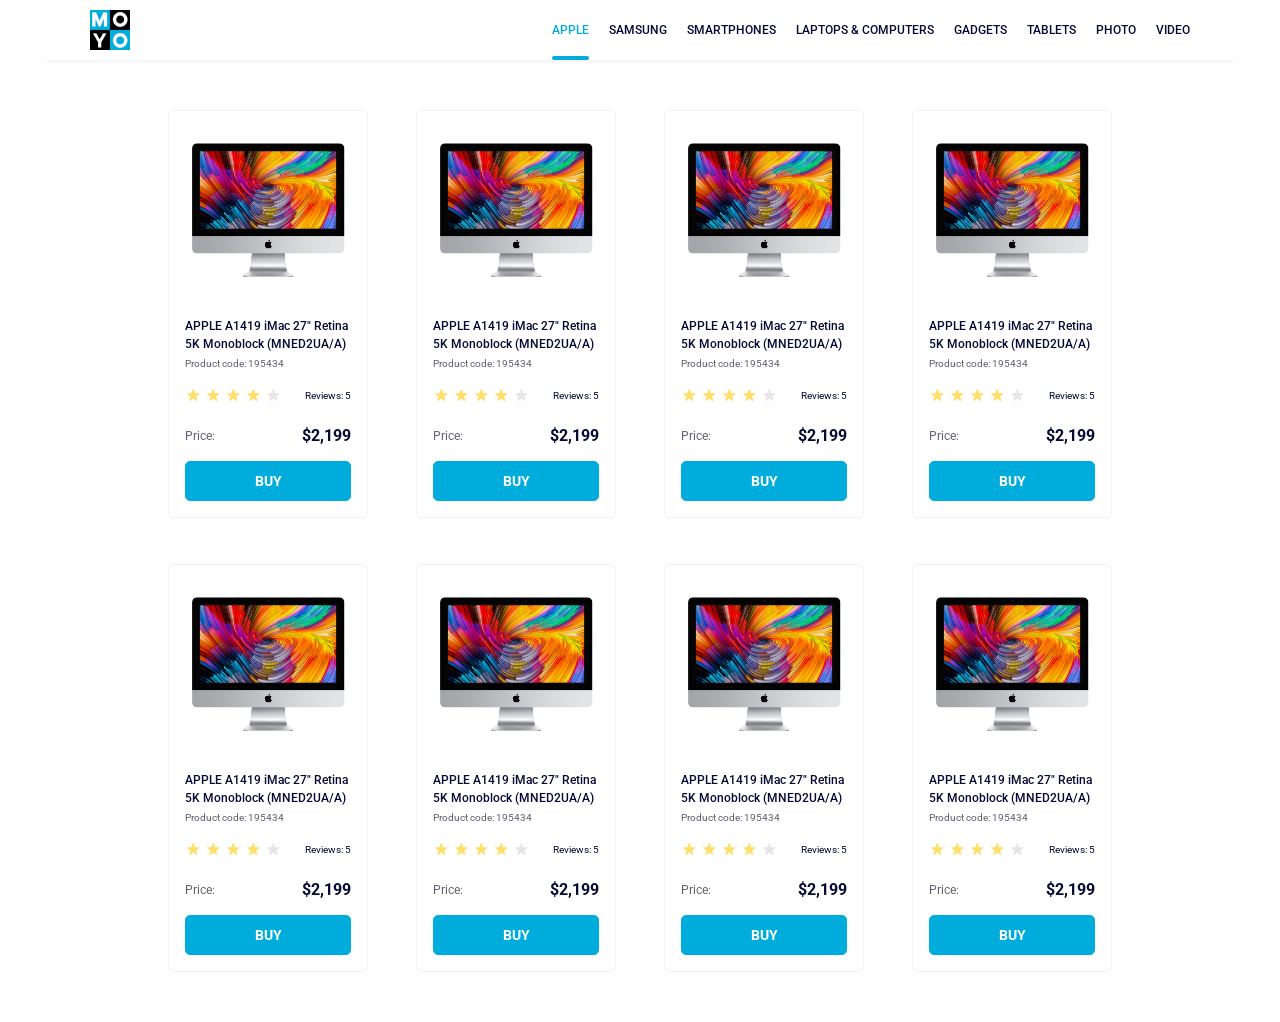
<file: index.html>
<!doctype html><html lang="en"><head><meta charset="utf-8"><meta name="viewport" content="width=device-width, initial-scale=1.0"><title>Catalog</title><link rel="preconnect" href="https://fonts.googleapis.com"><link rel="preconnect" href="https://fonts.gstatic.com" crossorigin><link href="https://fonts.googleapis.com/css2?family=Roboto:wght@400;500;700&display=swap" rel="stylesheet"><link rel="stylesheet" href="index.eab58c80.css"></head><body> <header class="header"> <a href="#home" class="header__logo"> <img src="logo.eddae0ff.png" alt="Moyo Logo"> </a> <nav class="nav"> <ul class="nav__list"> <li class="nav__item"> <a href="#apple" class="is-active nav__link"> apple </a> </li> <li class="nav__item"> <a href="#samsung" class="nav__link"> samsung </a> </li> <li class="nav__item"> <a href="#smartphones" class="nav__link"> smartphones </a> </li> <li class="nav__item"> <a href="#laptops" class="nav__link" data-qa="nav-hover"> laptops &amp; computers </a> </li> <li class="nav__item"> <a href="#gadgets" class="nav__link"> gadgets </a> </li> <li class="nav__item"> <a href="#tablets" class="nav__link"> tablets </a> </li> <li class="nav__item"> <a href="#photo" class="nav__link"> photo </a> </li> <li class="nav__item"> <a href="#video" class="nav__link"> video </a> </li> </ul> </nav> </header> <main class="catalog"> <div class="card" data-qa="card"> <img src="imac.202c52ff.jpeg" alt="Product Image" class="card__img"> <p class="card__title"> APPLE A1419 iMac 27" Retina 5K Monoblock (MNED2UA/A) </p> <p class="card__code">Product code: 195434</p> <div class="card__stars"> <div class="stars stars--4"> <div class="stars__star"></div> <div class="stars__star"></div> <div class="stars__star"></div> <div class="stars__star"></div> <div class="stars__star"></div> </div> <p class="card__reviews">Reviews: 5</p> </div> <div class="card__price"> <div class="card__price-text">Price:</div> <p class="card__value">$2,199</p> </div> <a href="#" class="card__button" data-qa="card-hover"> BUY </a> </div> <div class="card"> <img src="imac.202c52ff.jpeg" alt="Product Image" class="card__img"> <p class="card__title"> APPLE A1419 iMac 27" Retina 5K Monoblock (MNED2UA/A) </p> <p class="card__code">Product code: 195434</p> <div class="card__stars"> <div class="stars stars--4"> <div class="stars__star"></div> <div class="stars__star"></div> <div class="stars__star"></div> <div class="stars__star"></div> <div class="stars__star"></div> </div> <p class="card__reviews">Reviews: 5</p> </div> <div class="card__price"> <div class="card__price-text">Price:</div> <p class="card__value">$2,199</p> </div> <a href="#" class="card__button" data-qa="card-hover"> BUY </a> </div> <div class="card" data-qa="card"> <img src="imac.202c52ff.jpeg" alt="Product Image" class="card__img"> <p class="card__title"> APPLE A1419 iMac 27" Retina 5K Monoblock (MNED2UA/A) </p> <p class="card__code">Product code: 195434</p> <div class="card__stars"> <div class="stars stars--4"> <div class="stars__star"></div> <div class="stars__star"></div> <div class="stars__star"></div> <div class="stars__star"></div> <div class="stars__star"></div> </div> <p class="card__reviews">Reviews: 5</p> </div> <div class="card__price"> <div class="card__price-text">Price:</div> <p class="card__value">$2,199</p> </div> <a href="#" class="card__button" data-qa="card-hover"> BUY </a> </div> <div class="card" data-qa="card"> <img src="imac.202c52ff.jpeg" alt="Product Image" class="card__img"> <p class="card__title"> APPLE A1419 iMac 27" Retina 5K Monoblock (MNED2UA/A) </p> <p class="card__code">Product code: 195434</p> <div class="card__stars"> <div class="stars stars--4"> <div class="stars__star"></div> <div class="stars__star"></div> <div class="stars__star"></div> <div class="stars__star"></div> <div class="stars__star"></div> </div> <p class="card__reviews">Reviews: 5</p> </div> <div class="card__price"> <div class="card__price-text">Price:</div> <p class="card__value">$2,199</p> </div> <a href="#" class="card__button" data-qa="card-hover"> BUY </a> </div> <div class="card" data-qa="card"> <img src="imac.202c52ff.jpeg" alt="Product Image" class="card__img"> <p class="card__title"> APPLE A1419 iMac 27" Retina 5K Monoblock (MNED2UA/A) </p> <p class="card__code">Product code: 195434</p> <div class="card__stars"> <div class="stars stars--4"> <div class="stars__star"></div> <div class="stars__star"></div> <div class="stars__star"></div> <div class="stars__star"></div> <div class="stars__star"></div> </div> <p class="card__reviews">Reviews: 5</p> </div> <div class="card__price"> <div class="card__price-text">Price:</div> <p class="card__value">$2,199</p> </div> <a href="#" class="card__button" data-qa="card-hover"> BUY </a> </div> <div class="card" data-qa="card"> <img src="imac.202c52ff.jpeg" alt="Product Image" class="card__img"> <p class="card__title"> APPLE A1419 iMac 27" Retina 5K Monoblock (MNED2UA/A) </p> <p class="card__code">Product code: 195434</p> <div class="card__stars"> <div class="stars stars--4"> <div class="stars__star"></div> <div class="stars__star"></div> <div class="stars__star"></div> <div class="stars__star"></div> <div class="stars__star"></div> </div> <p class="card__reviews">Reviews: 5</p> </div> <div class="card__price"> <div class="card__price-text">Price:</div> <p class="card__value">$2,199</p> </div> <a href="#" class="card__button" data-qa="card-hover"> BUY </a> </div> <div class="card" data-qa="card"> <img src="imac.202c52ff.jpeg" alt="Product Image" class="card__img"> <p class="card__title"> APPLE A1419 iMac 27" Retina 5K Monoblock (MNED2UA/A) </p> <p class="card__code">Product code: 195434</p> <div class="card__stars"> <div class="stars stars--4"> <div class="stars__star"></div> <div class="stars__star"></div> <div class="stars__star"></div> <div class="stars__star"></div> <div class="stars__star"></div> </div> <p class="card__reviews">Reviews: 5</p> </div> <div class="card__price"> <div class="card__price-text">Price:</div> <p class="card__value">$2,199</p> </div> <a href="#" class="card__button" data-qa="card-hover"> BUY </a> </div> <div class="card" data-qa="card"> <img src="imac.202c52ff.jpeg" alt="Product Image" class="card__img"> <p class="card__title"> APPLE A1419 iMac 27" Retina 5K Monoblock (MNED2UA/A) </p> <p class="card__code">Product code: 195434</p> <div class="card__stars"> <div class="stars stars--4"> <div class="stars__star"></div> <div class="stars__star"></div> <div class="stars__star"></div> <div class="stars__star"></div> <div class="stars__star"></div> </div> <p class="card__reviews">Reviews: 5</p> </div> <div class="card__price"> <div class="card__price-text">Price:</div> <p class="card__value">$2,199</p> </div> <a href="#" class="card__button" data-qa="card-hover"> BUY </a> </div> </main> </body></html>
</file>
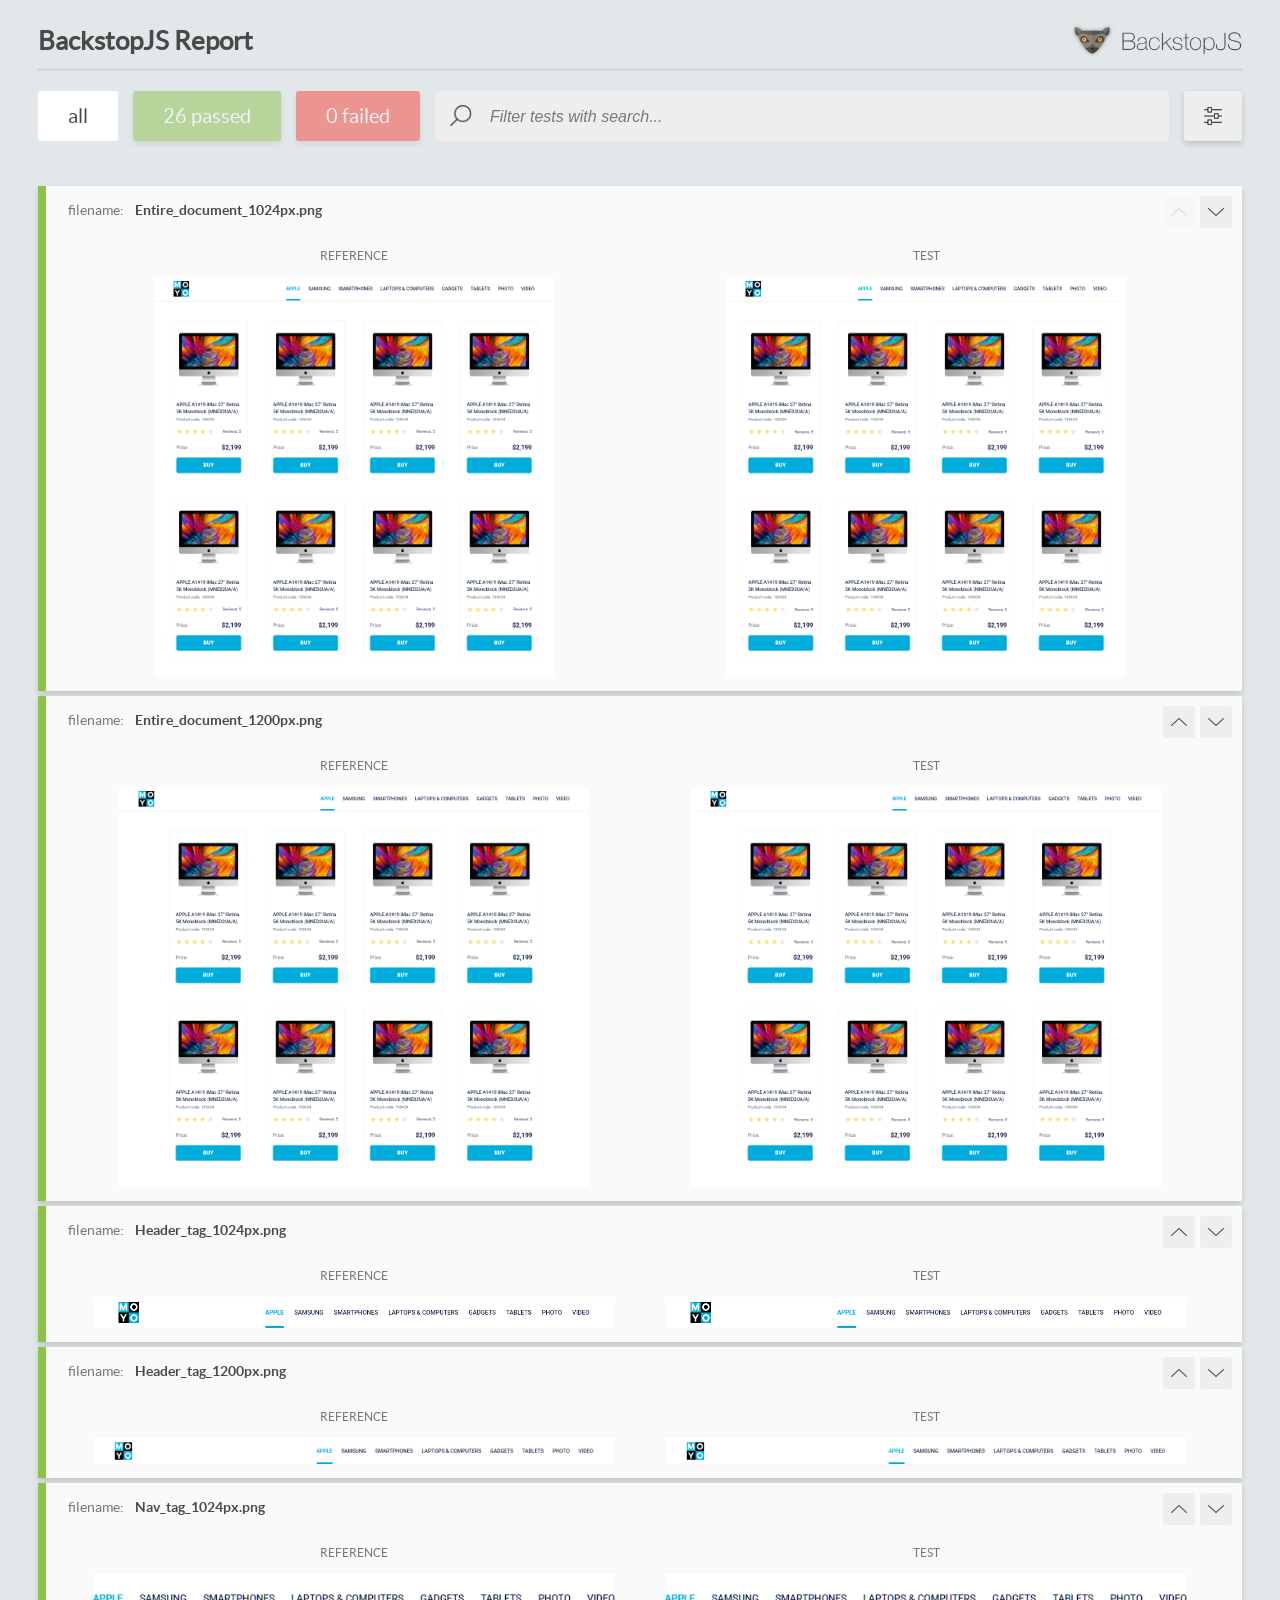
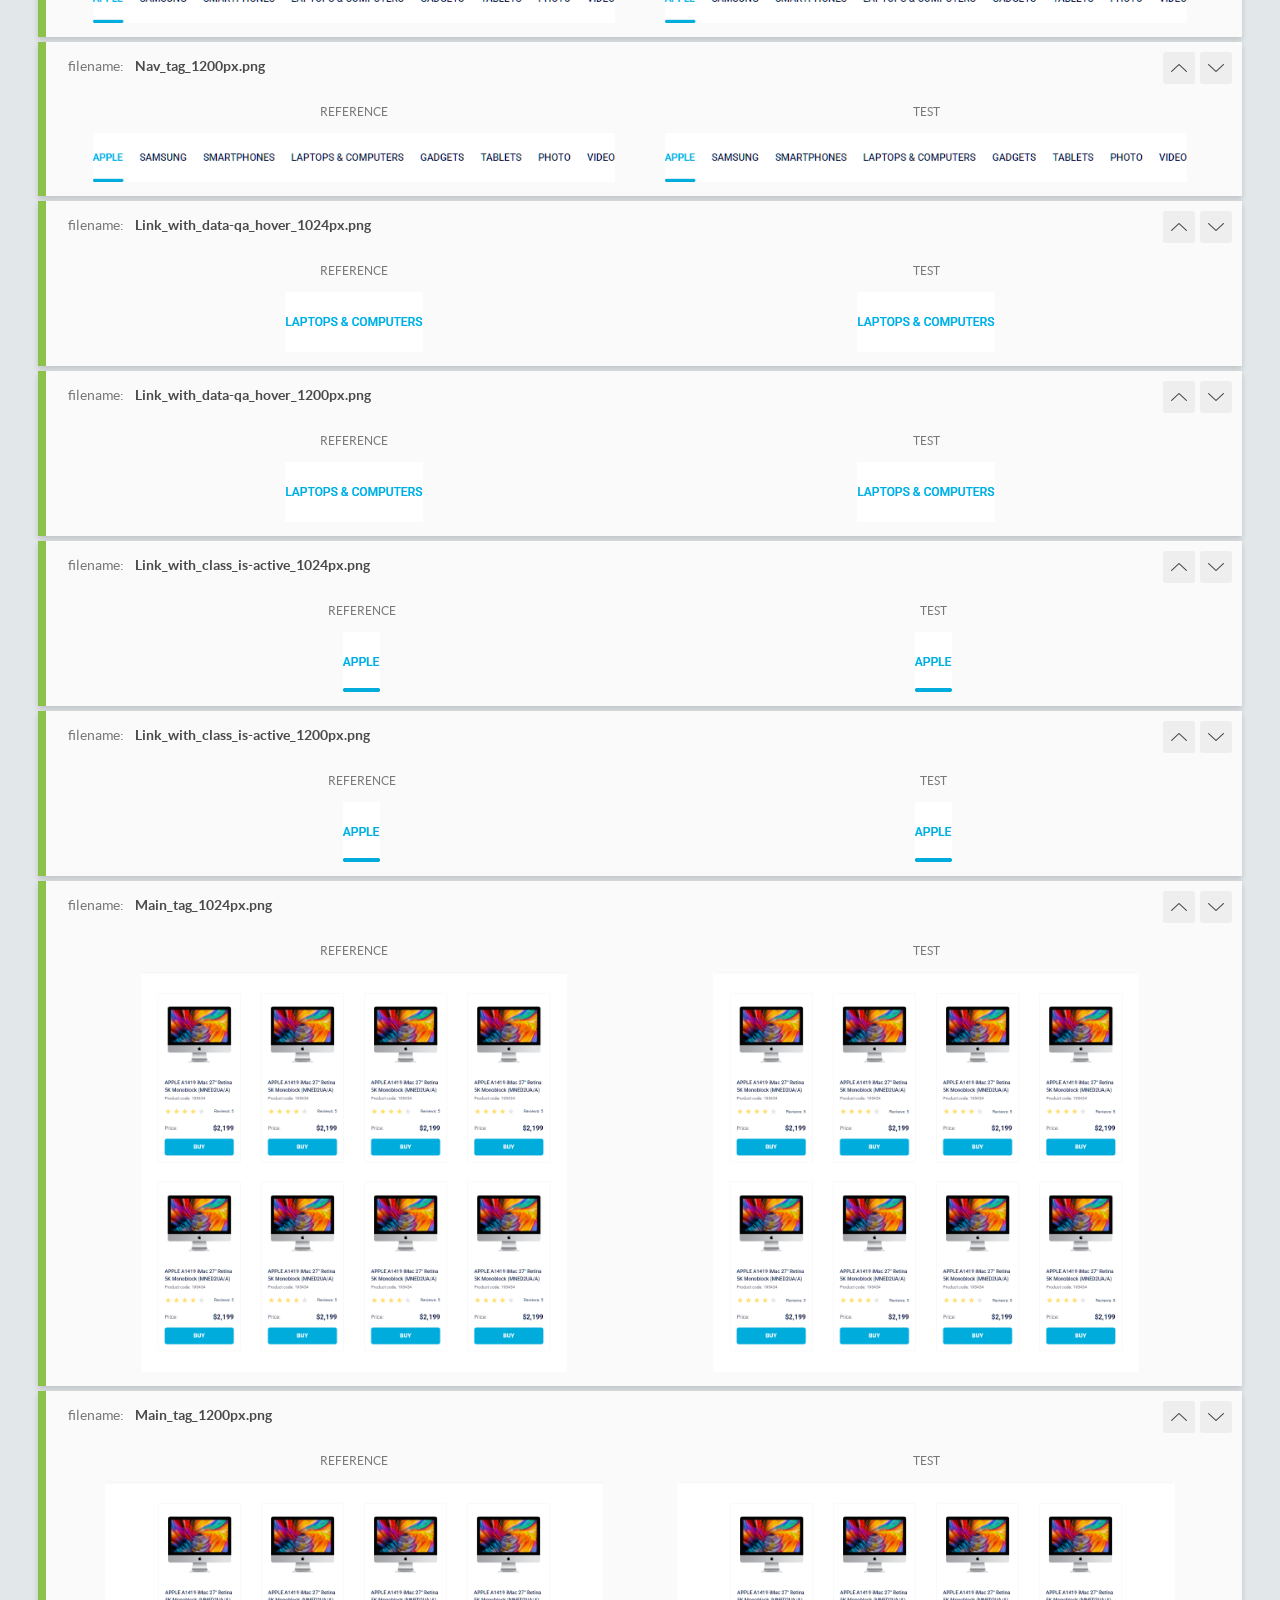
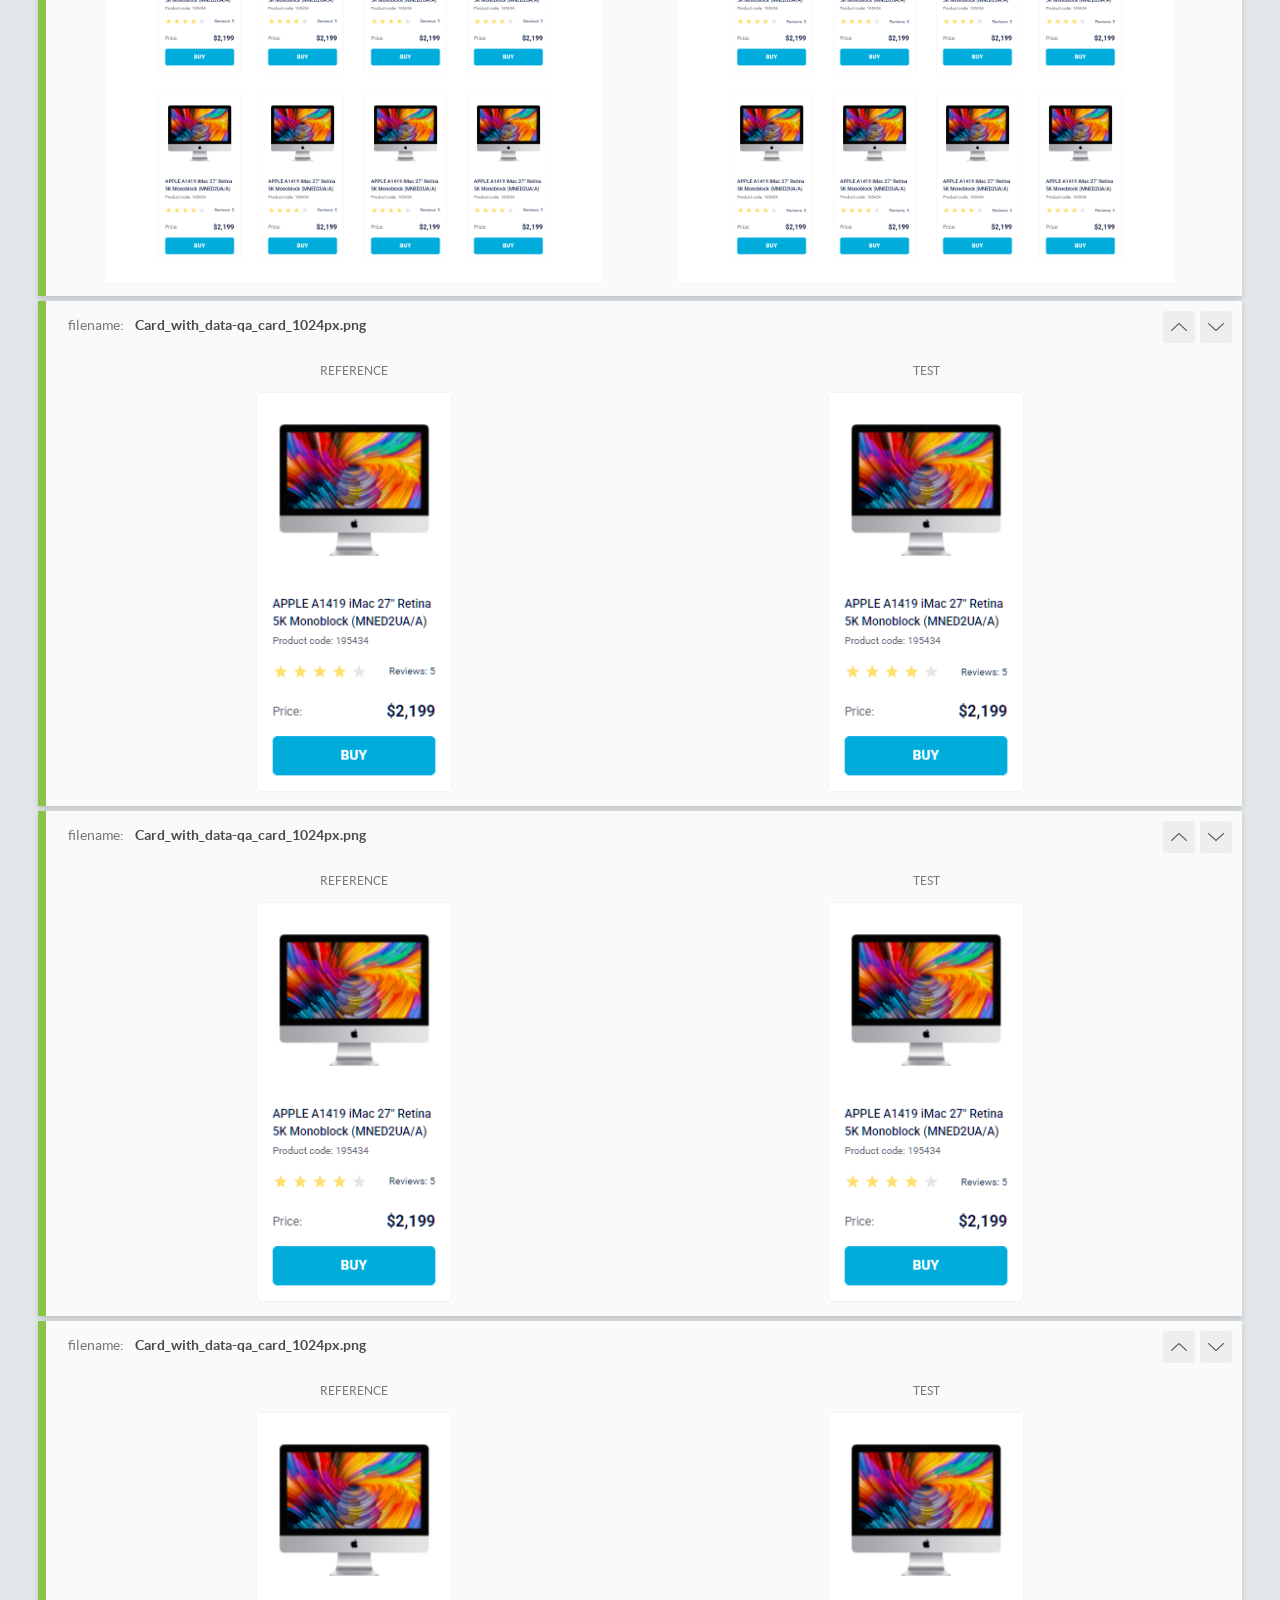
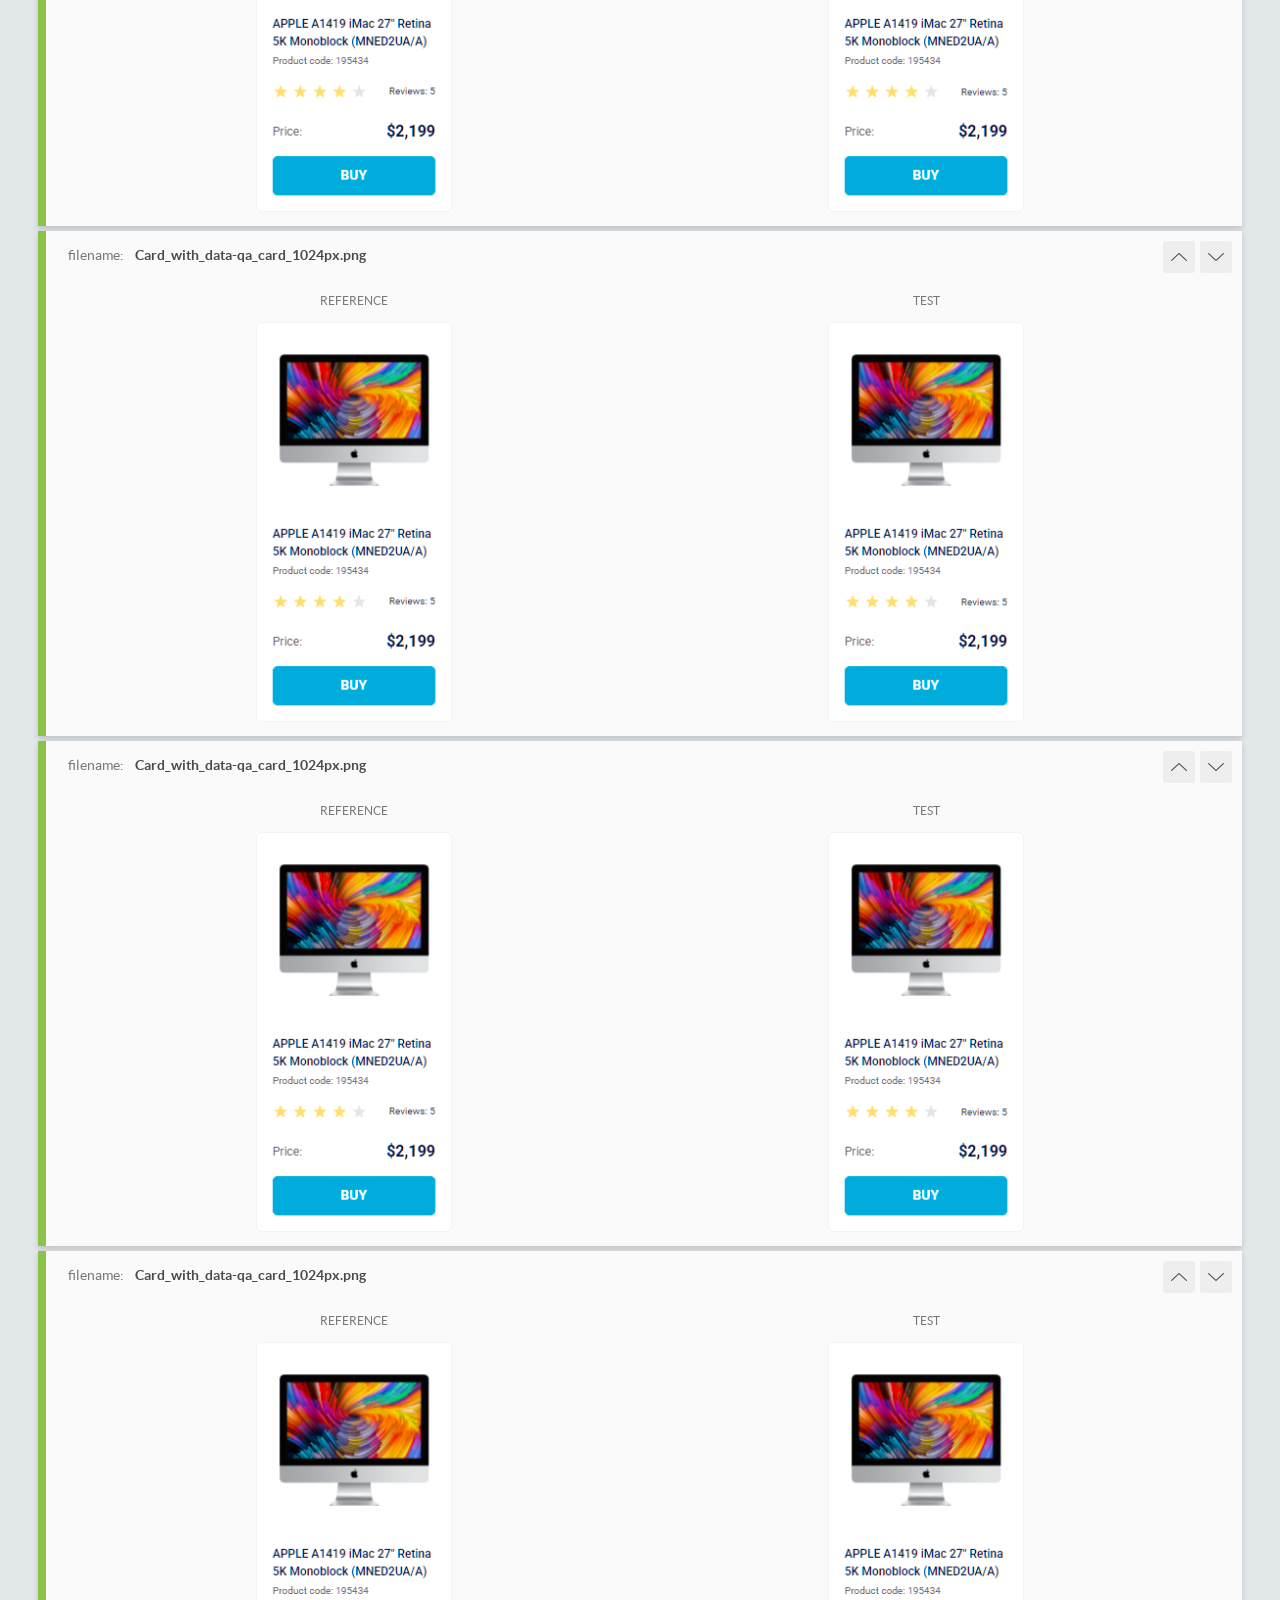
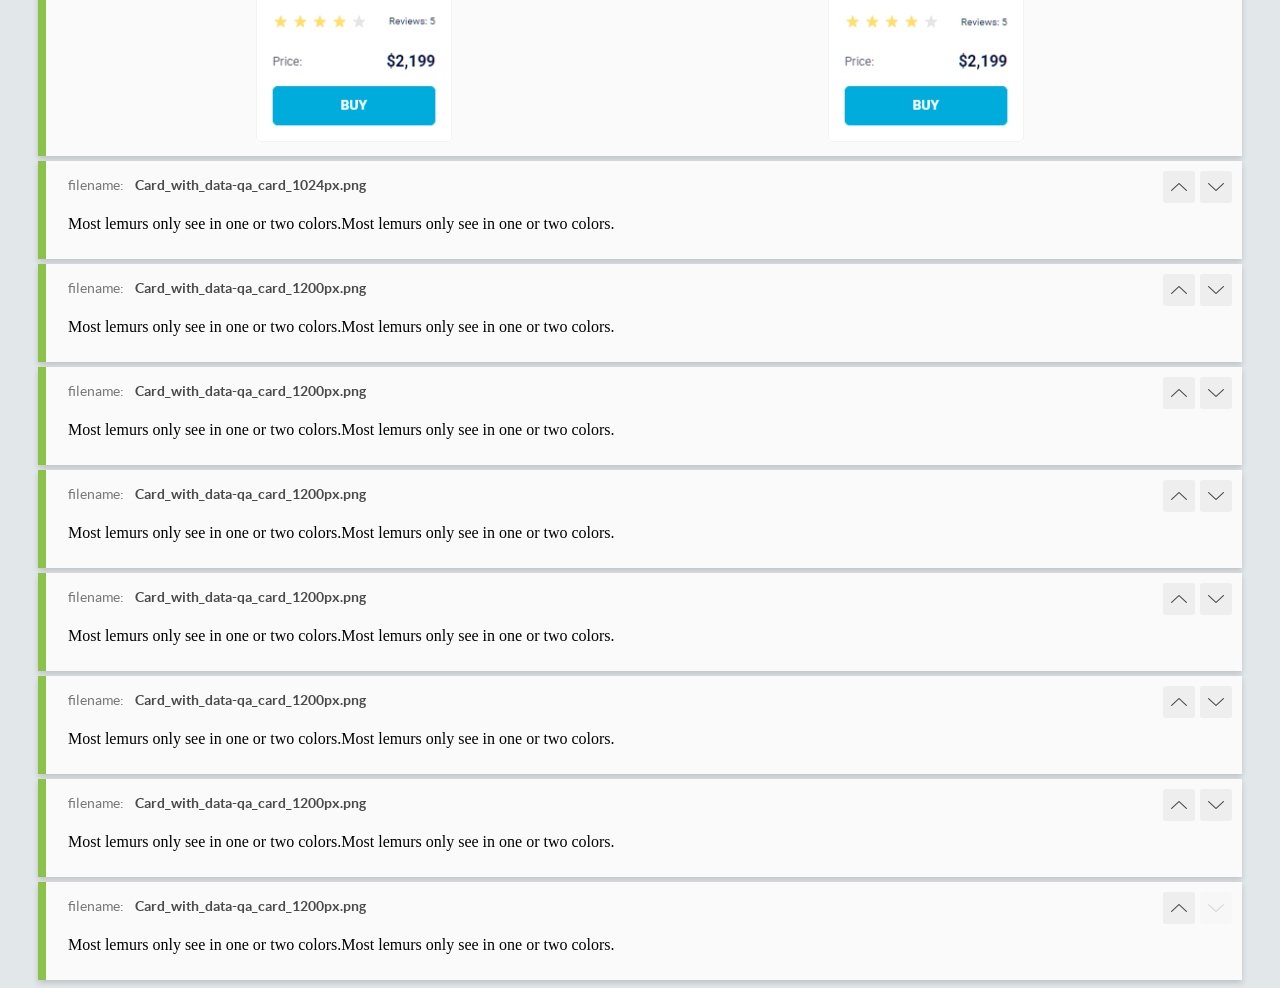
<file: report/html_report/index.html>
<!DOCTYPE html>
<html>
  <head>
    <meta charset="utf-8">
    <!-- Disable Cache -->
    <meta http-equiv="Cache-Control" content="no-cache, no-store, must-revalidate">
    <meta http-equiv="Pragma" content="no-cache">
    <meta http-equiv="Expires" content="0">

    <title>BackstopJS Report</title>

    <style>
      @font-face {
          font-family: 'latoregular';
          src: url('./assets/fonts/lato-regular-webfont.woff2') format('woff2'),
              url('./assets/fonts/lato-regular-webfont.woff') format('woff');
          font-weight: 400;
          font-style: normal;
      }
      @font-face {
          font-family: 'latobold';
          src: url('./assets/fonts/lato-bold-webfont.woff2') format('woff2'),
              url('./assets/fonts/lato-bold-webfont.woff') format('woff');
          font-weight: 700;
          font-style: normal;
      }

      .ReactModal__Body--open {
          overflow: hidden;
      }
      .ReactModal__Body--open .header {
        display: none;
      }

    </style>
  </head>
  <body style="background-color: #E2E7EA">
    <div id="root">

    </div>
    <script>
      function report (report) { // eslint-disable-line no-unused-vars
        window.tests = report;
      }
    </script>
    <script src="config.js"></script>
    <script src="index_bundle.js"></script>
  </body>
</html>
</file>
<file: index.eab58c80.css>
.catalog{gap:48px 46px}.card{box-sizing:border-box;background-color:#fff;border:1px solid #f3f3f3;border-radius:5px;width:200px;padding:32px 16px 16px;transition:transform .3s ease-in-out}.card:hover{transform:scale(1.2)}.card__img{width:160px;height:134px;margin:0 auto 40px;display:flex}.card__title{letter-spacing:0%;color:#060b35;margin:0 auto 4px;font-family:Roboto,sans-serif;font-size:12px;font-weight:500;line-height:18px;display:flex}.card__title:hover{color:#34568b}.card__code{color:#616070;align-content:center;align-items:center;margin-bottom:16px;font-family:Roboto,sans-serif;font-size:10px;font-weight:400;line-height:14px;display:flex}.card__stars{justify-content:space-between;align-items:center;width:100%;margin-bottom:24px;display:flex}.card__reviews{color:#060b35;font-family:Roboto,sans-serif;font-size:10px;font-weight:400}.card__price{justify-content:space-between;align-items:center;width:100%;margin-bottom:16px;display:flex}.card__price-text{letter-spacing:0%;vertical-align:bottom;color:#616070;font-family:Roboto,sans-serif;font-size:12px;font-weight:400;line-height:18px}.card__value{letter-spacing:0%;vertical-align:bottom;text-align:right;color:#060b35;margin-bottom:0;font-family:Roboto,sans-serif;font-size:16px;font-weight:700;line-height:18px}.card__button{text-align:center;text-transform:uppercase;color:#fff;background-color:#00acdc;border:1px solid #00acdc;border-radius:5px;justify-content:center;align-items:center;width:100%;height:40px;font-family:Roboto,sans-serif;font-size:14px;font-weight:700;line-height:16px;text-decoration:none;transition:background-color .3s;display:flex}.card__button:hover{color:#00acdc;background-color:#fff}.stars{justify-content:space-between;align-items:center;display:flex}.stars__star{background-image:url(star.822d561e.svg);background-position:50%;background-repeat:no-repeat;width:16px;height:16px;margin-right:4px}.stars__star:nth-child(-n+4){background-image:url(star-active.edda4c43.svg)}.stars__reviews{justify-content:space-between;align-items:center;width:100%;height:16px;margin:0 0 0 22px;padding-bottom:1px;font-family:Roboto,sans-serif;font-size:10px;font-weight:400;display:flex}.catalog{grid-template-columns:repeat(auto-fit,minmax(200px,auto));place-content:flex-start center;gap:46px 48px;max-width:1200px;padding:50px 40px;display:grid}@media (width>=488px){.catalog{grid-template-columns:repeat(2,minmax(200px,auto))}}@media (width>=768px){.catalog{grid-template-columns:repeat(3,minmax(200px,auto))}}@media (width>=1024px){.catalog{grid-template-columns:repeat(4,minmax(200px,auto))}}.header{box-sizing:border-box;background-color:#fff;justify-content:space-between;align-items:center;width:100%;max-width:1200px;height:60px;margin:0 auto;padding:0 50px;display:flex;box-shadow:0 5px 5px -5px #2120201a}.header__logo{width:40px;height:40px}.nav__list{align-items:center;list-style:none;display:flex}.nav__link{text-transform:uppercase;color:#060b35;justify-content:center;align-items:center;height:60px;font-size:12px;text-decoration:none;transition:color .3s;display:flex;position:relative}.nav__link:hover{color:#00acdc}.nav__item{margin-left:20px}.nav__item:first-child{margin-left:0}.is-active{color:var(--blue-color)}.is-active:after{content:"";background-color:var(--blue-color);border-radius:8px;width:100%;height:4px;position:absolute;bottom:0}:root{--blue-color:#00acdc}*{box-sizing:border-box;margin:0;padding:0}body{background-color:#fff;margin:0;font-family:Roboto,Arial,sans-serif;font-weight:500}main{max-width:1200px;margin:0 auto}
/*# sourceMappingURL=index.eab58c80.css.map */
</file>
